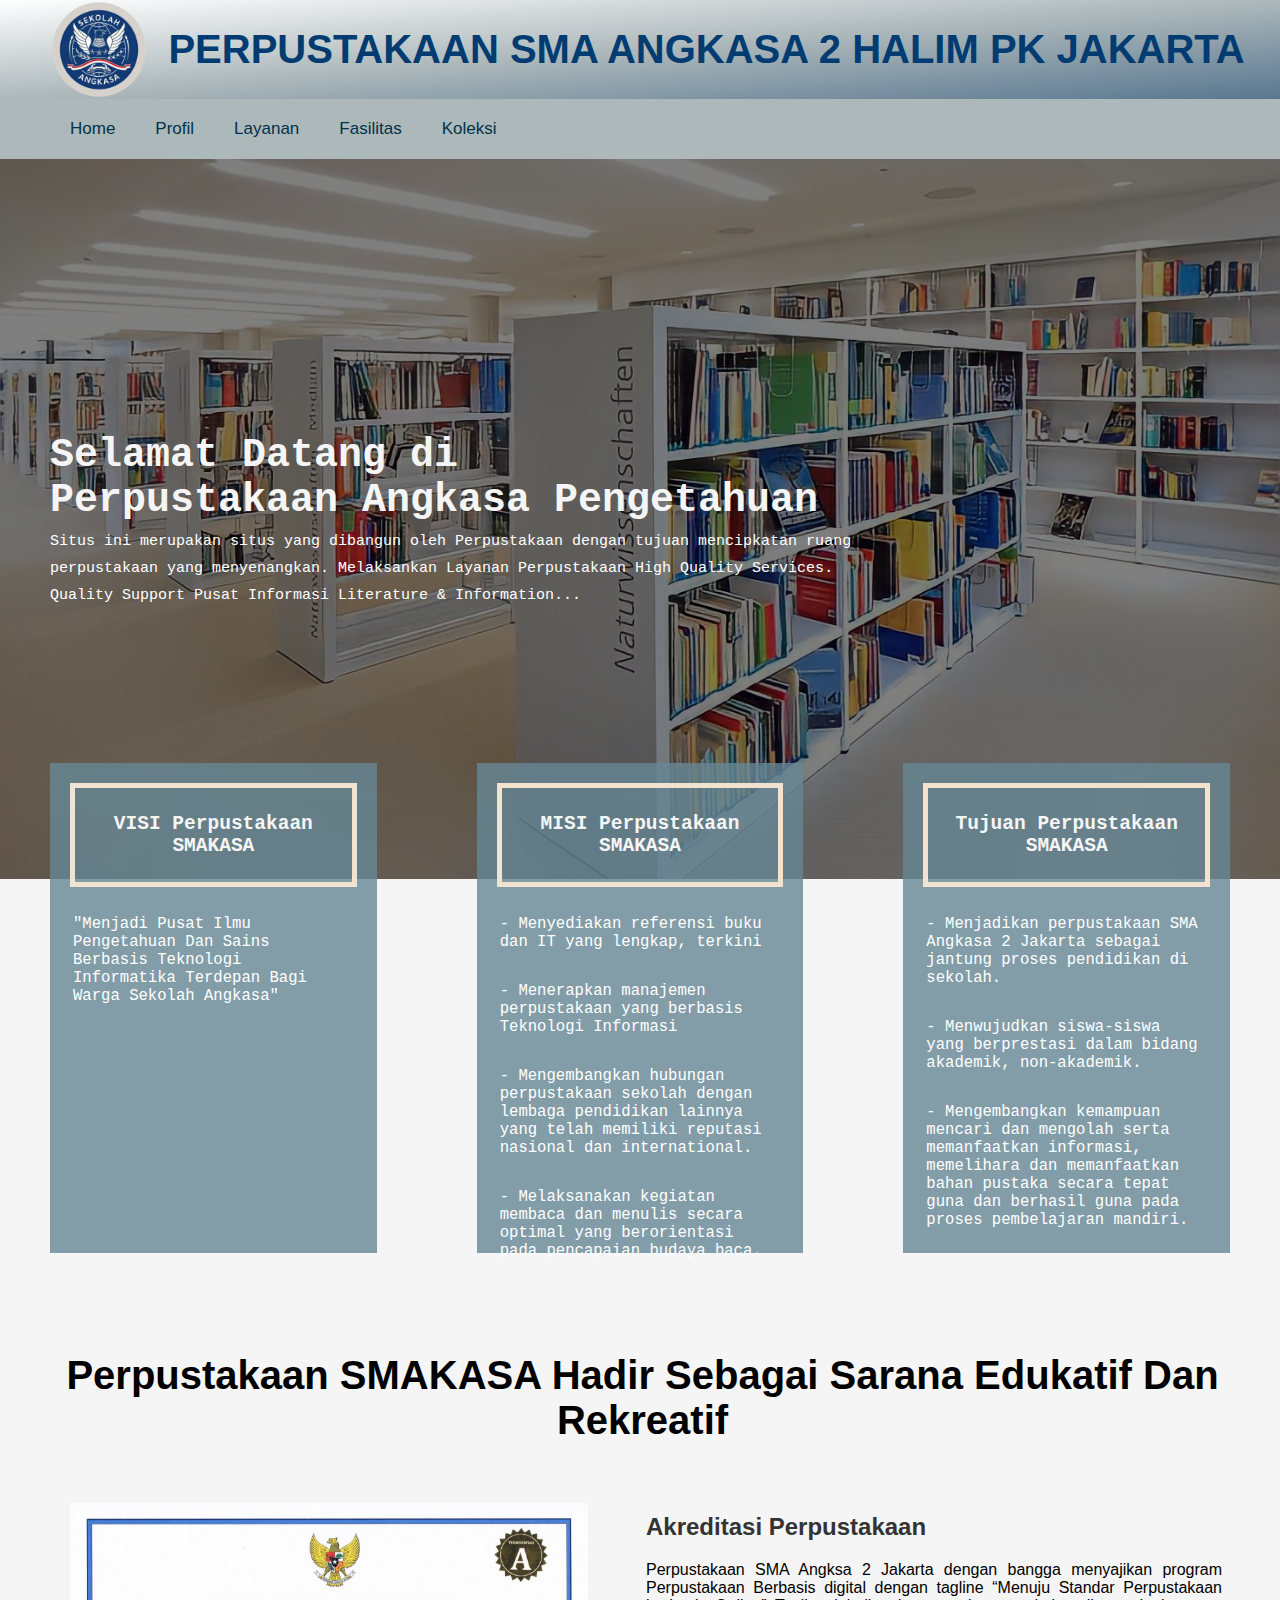
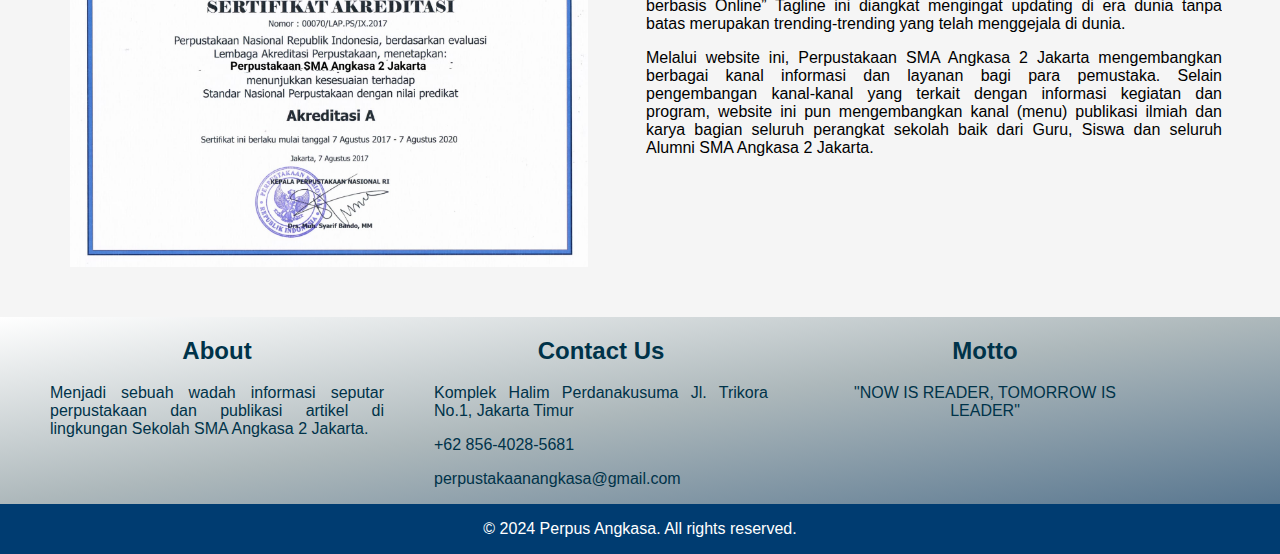
<file: index.html>
<!DOCTYPE html>
<html>

<head>
	<link rel="stylesheet" href="CSS/header.css">

	<title>HALAMAN UTAMA</title>
</head>

<body>
	<header>
		<img class="logo" src="LOGO&GAMBAR/logoo.png">
		<div>
			<h1> PERPUSTAKAAN SMA ANGKASA 2 HALIM PK JAKARTA</h1>
		</div>
	</header>
	<div class="navbar">
		<ul>
			<li><a href="index.html">Home</a></li>
			<li><a href="profil.html">Profil</a></li>
			<li><a href="layanan.html">Layanan</a></li>
			<li><a href="fasilitas.html">Fasilitas</a></li>
			<li><a href="koleksi.html">Koleksi</a></li>
		</ul>
	</div>
	<div class="banner">
		<h1>Selamat Datang di </h1>
		<h1>Perpustakaan Angkasa Pengetahuan</h1>
		<p>Situs ini merupakan situs yang dibangun oleh Perpustakaan dengan tujuan mencipkatan ruang </p>
		<p>perpustakaan yang menyenangkan. Melaksankan Layanan Perpustakaan High Quality Services. </p>
		<p>Quality Support Pusat Informasi Literature & Information...</p>
	</div>
	<div class="container">
		<div class="box">
			<h2>VISI Perpustakaan SMAKASA</h2>
			<p> "Menjadi Pusat Ilmu Pengetahuan Dan Sains Berbasis Teknologi Informatika
				Terdepan Bagi Warga Sekolah Angkasa"</p>
		</div>
		<div class="box">
			<h2>MISI Perpustakaan SMAKASA</h2>
			<p> - Menyediakan referensi buku dan IT yang lengkap, terkini </p>
			<p> - Menerapkan manajemen perpustakaan yang berbasis Teknologi Informasi</p>
			<p> - Mengembangkan hubungan perpustakaan sekolah dengan lembaga pendidikan lainnya yang telah memiliki
				reputasi nasional dan international. </p>
			<p> - Melaksanakan kegiatan membaca dan menulis secara optimal yang berorientasi pada pencapaian budaya
				baca.</p>
		</div>
		<div class="box">
			<h2>Tujuan Perpustakaan SMAKASA</h2>
			<p> - Menjadikan perpustakaan SMA Angkasa 2 Jakarta sebagai jantung proses pendidikan di sekolah.</p>
			<p> - Menwujudkan siswa-siswa yang berprestasi dalam bidang akademik, non-akademik.</p>
			<p> - Mengembangkan kemampuan mencari dan mengolah serta memanfaatkan informasi, memelihara dan memanfaatkan
				bahan pustaka secara tepat guna dan berhasil guna pada proses pembelajaran mandiri.</p>
		</div>
	</div>
	<div class="name">
		<h1> Perpustakaan SMAKASA Hadir Sebagai Sarana Edukatif Dan Rekreatif</h1>
	</div>
	<div class="contenn">
		<div class="conten">
			<h2> Akreditasi Perpustakaan</h2>
			<p> Perpustakaan SMA Angksa 2 Jakarta dengan bangga menyajikan program Perpustakaan Berbasis digital dengan tagline
			    “Menuju Standar Perpustakaan  berbasis Online” Tagline ini diangkat mengingat updating di era dunia tanpa batas merupakan 
				trending-trending yang telah menggejala di dunia.</p>
			<p> Melalui website ini, Perpustakaan SMA Angkasa 2 Jakarta mengembangkan
			    berbagai kanal informasi dan layanan bagi para pemustaka. Selain pengembangan kanal-kanal yang terkait dengan informasi kegiatan
				dan program, website ini pun mengembangkan kanal (menu) publikasi ilmiah dan karya bagian seluruh perangkat sekolah baik dari Guru,
				Siswa dan seluruh Alumni SMA Angkasa 2 Jakarta.</p>
		</div>
		<div class="gambarr">
			<img class="sertif" src="LOGO&GAMBAR/sertif.jpeg">
		</div>
	</div>
	<div class="footer1">
		<div class="isi">
			<h2> About </h2>
			<p> Menjadi sebuah wadah informasi seputar perpustakaan dan publikasi artikel di lingkungan Sekolah SMA
				Angkasa 2 Jakarta.</p>
		</div>
		<div class="isi">
			<h2> Contact Us </h2>
			<p> Komplek Halim Perdanakusuma Jl. Trikora No.1, Jakarta Timur </p>
			<p> +62 856-4028-5681 </p>
			<p> perpustakaanangkasa@gmail.com </p>
		</div>
		<div class="isi">
			<div class="isi3">
				<h2> Motto </h2>
				<p> "NOW IS READER, TOMORROW IS LEADER" </p>
			</div>
		</div>
	</div>
	<footer>
		<p>&copy; 2024 Perpus Angkasa. All rights reserved.</p>
	</footer>


</body>

</html>
</file>
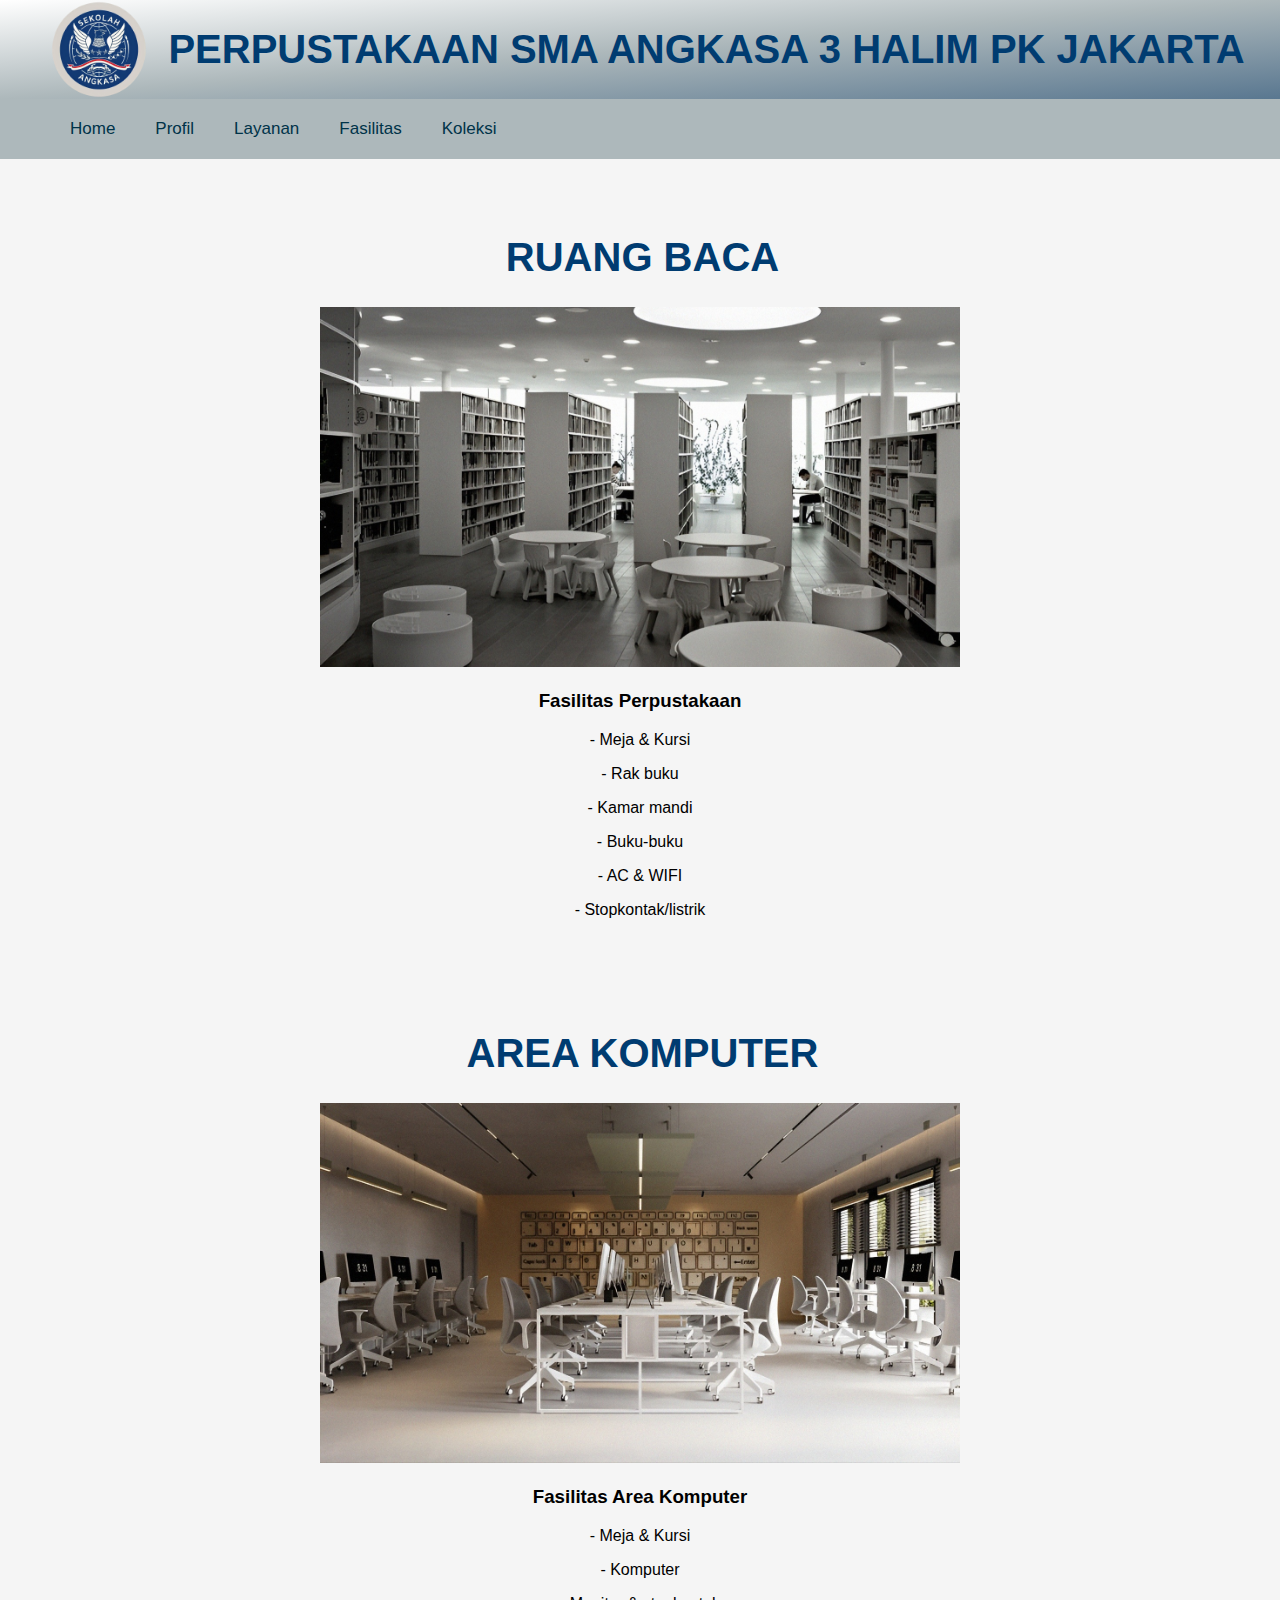
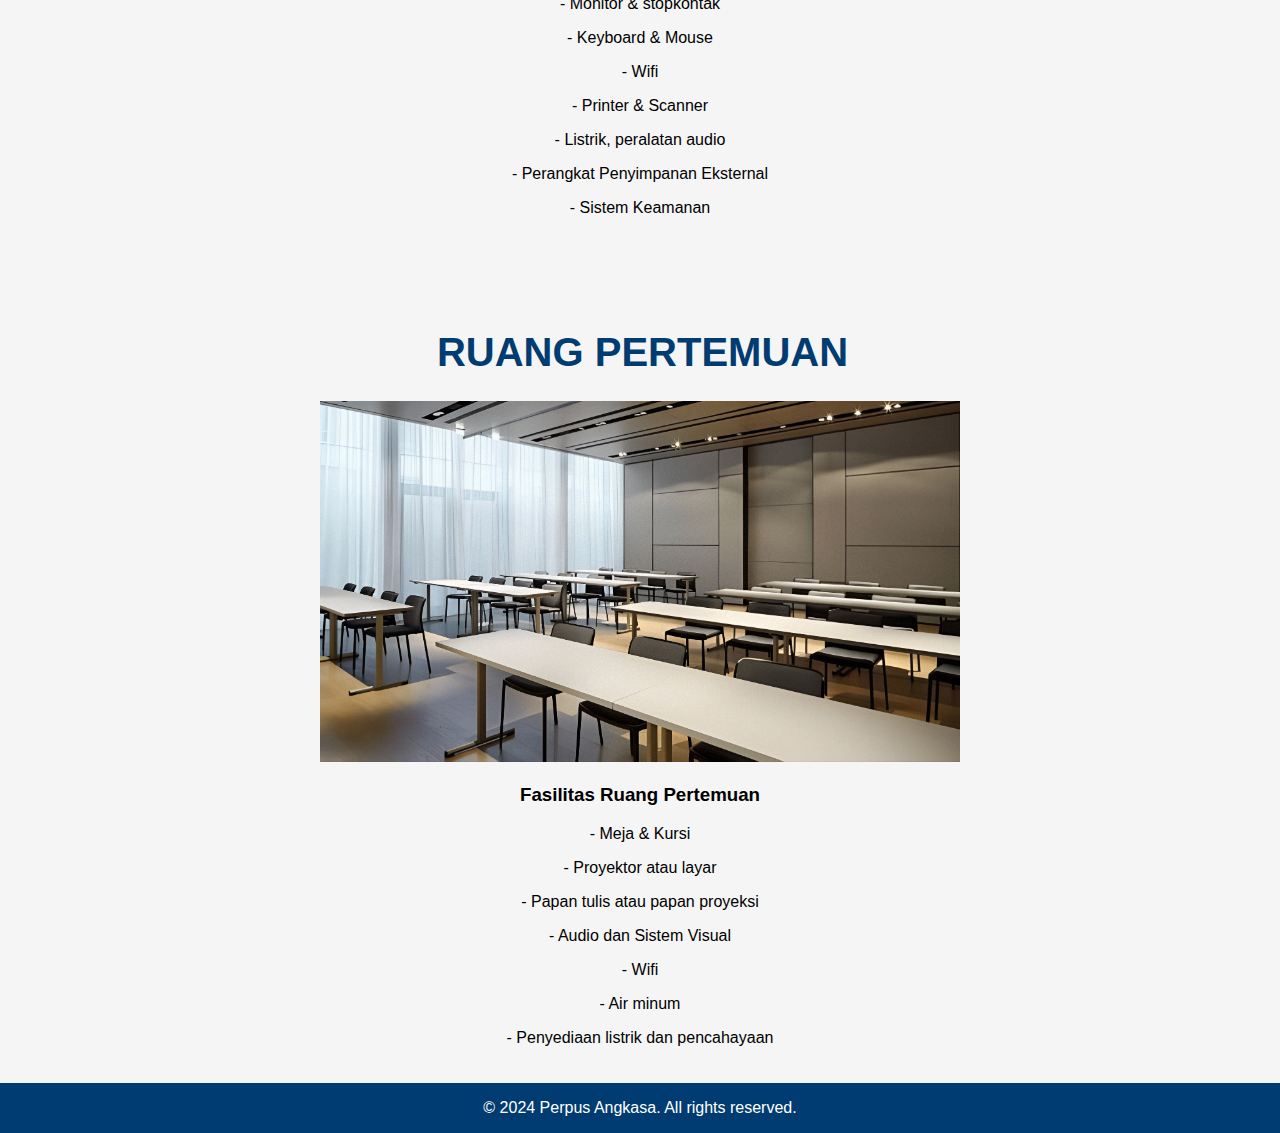
<file: fasilitas.html>
<!DOCTYPE html>
<html>

<head>
	<link rel="stylesheet" href="CSS/header.css">

	<title>FASILITAS</title>
</head>

<body>
	<header>
		<img class="logo" src="LOGO&GAMBAR/logoo.png">
		<div>
			<h1> PERPUSTAKAAN SMA ANGKASA 3 HALIM PK JAKARTA</h1>
		</div>
	</header>
	<div class="navbar">
		<ul>
			<li><a href="index.html">Home</a></li>
			<li><a href="profil.html">Profil</a></li>
			<li><a href="layanan.html">Layanan</a></li>
			<li><a href="fasilitas.html">Fasilitas</a></li>
			<li><a href="koleksi.html">Koleksi</a></li>
		</ul>
	</div>
	<div class="wadah4">
		<h1> RUANG BACA</h1>
		<img src="LOGO&GAMBAR/f1.jpg">
		<h3> Fasilitas Perpustakaan </h3>
		<p> - Meja & Kursi</p>
		<p> - Rak buku</p>
		<p> - Kamar mandi</p>
		<p> - Buku-buku</p>
		<p> - AC & WIFI </p>
		<p> - Stopkontak/listrik</p>
	</div>
	<div class="wadah4">
		<h1> AREA KOMPUTER</h1>
		<img src="LOGO&GAMBAR/f2.jpg">
		<h3> Fasilitas Area Komputer</h3>
		<p> - Meja & Kursi</p>
		<p> - Komputer</p>
		<p> - Monitor & stopkontak</p>
		<p> - Keyboard & Mouse</p>
		<p> - Wifi</p>
		<P> - Printer & Scanner</P>
		<p> - Listrik, peralatan audio </p>
		<p> - Perangkat Penyimpanan Eksternal </p>
		<p> - Sistem Keamanan</p>
	</div>

	<div class="wadah4">
		<h1> RUANG PERTEMUAN</h1>
		<img src="LOGO&GAMBAR/f3.jpg">
		<h3> Fasilitas Ruang Pertemuan</h3>
		<p> - Meja & Kursi</p>
		<p> - Proyektor atau layar</p>
		<p> - Papan tulis atau papan proyeksi</p>
		<p> - Audio dan Sistem Visual</p>
		<p> - Wifi</p>
		<P>- Air minum</P>
		<p> - Penyediaan listrik dan pencahayaan </p>
	</div>
	<footer>
		<p>&copy; 2024 Perpus Angkasa. All rights reserved.</p>
	</footer>
	

</body>

</html>
</file>
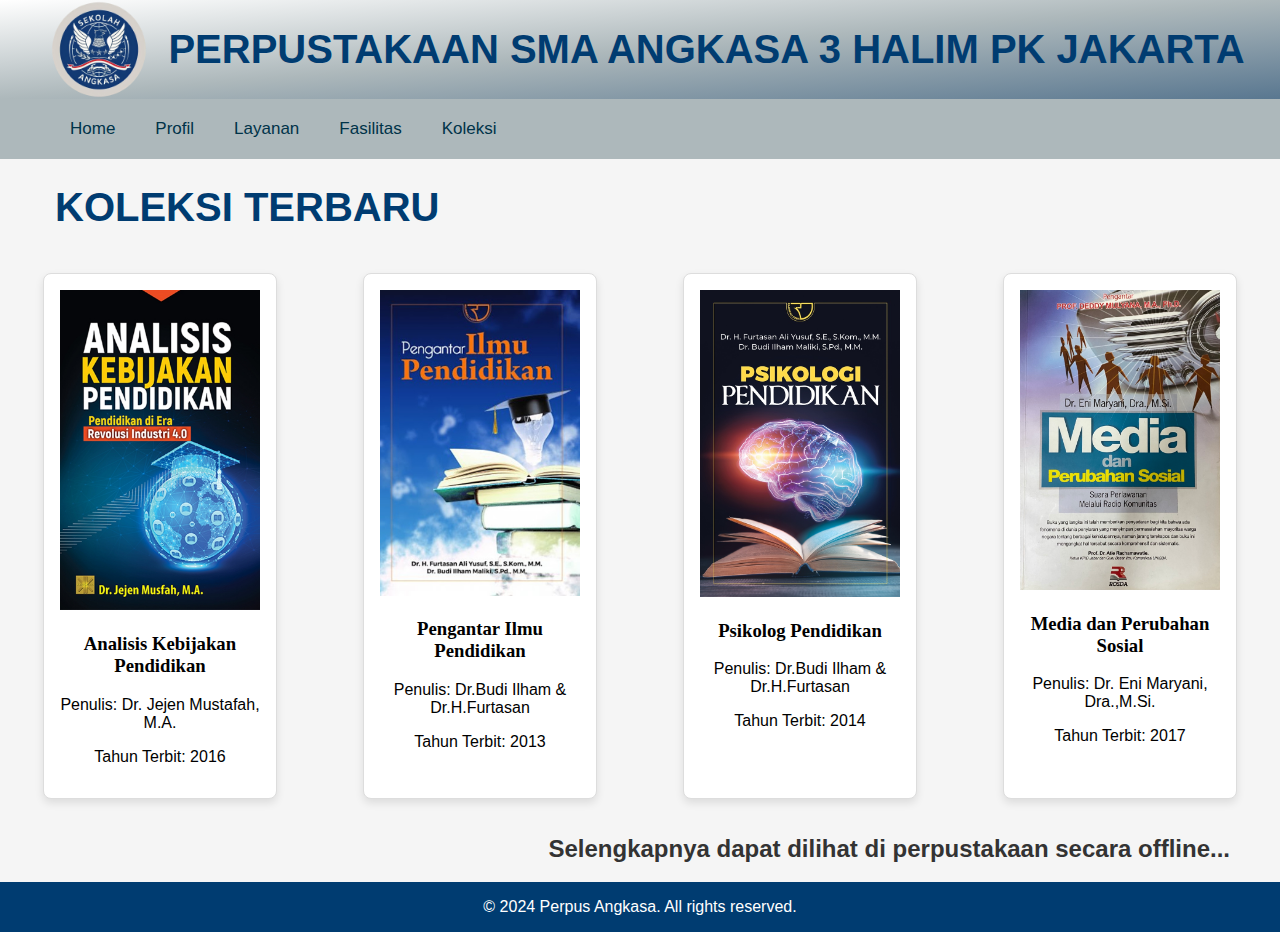
<file: koleksi.html>
<!DOCTYPE html>
<html>

<head>
	<link rel="stylesheet" href="CSS/header.css">

	<title>KOLEKSI</title>
</head>

<body>
<header>
		<img class="logo" src="LOGO&GAMBAR/logoo.png">
		<div>
			<h1> PERPUSTAKAAN SMA ANGKASA 3 HALIM PK JAKARTA</h1>
		</div>
	</header>
	<div class="navbar">
		<ul>
			<li><a href="index.html">Home</a></li>
			<li><a href="profil.html">Profil</a></li>
			<li><a href="layanan.html">Layanan</a></li>
			<li><a href="fasilitas.html">Fasilitas</a></li>
			<li><a href="koleksi.html">Koleksi</a></li>
		</ul>
	</div>
	
	    <div class="koleksi1">
			<h1> KOLEKSI TERBARU</h1>
		</div>
		<div class="book-container">
			<div class="book">
			  <img src="LOGO&GAMBAR/pen.jpg">
			  <h3>Analisis Kebijakan Pendidikan</h3>
			  <p>Penulis: Dr. Jejen Mustafah, M.A.</p>
			  <p>Tahun Terbit: 2016</p>
			</div>
		
			<div class="book">
			  <img src="LOGO&GAMBAR/pen2.jpg">
			  <h3>Pengantar Ilmu Pendidikan</h3>
			  <p>Penulis: Dr.Budi Ilham & Dr.H.Furtasan</p>
			  <p>Tahun Terbit: 2013</p>
			</div>
		
			<div class="book">
			  <img src="LOGO&GAMBAR/pen3.jpg">
			  <h3>Psikolog Pendidikan</h3>
			  <p>Penulis: Dr.Budi Ilham & Dr.H.Furtasan</p>
			  <p>Tahun Terbit: 2014</p>
			</div>

			<div class="book">
				<img src="LOGO&GAMBAR/mps.jpg" alt="Buku 4">
				<h3>Media dan Perubahan Sosial</h3>
				<p>Penulis: Dr. Eni Maryani, Dra.,M.Si.</p>
				<p>Tahun Terbit: 2017</p>
			  </div>
		  </div>
		  <div class="koleksi2">
			<h2> Selengkapnya dapat dilihat di perpustakaan secara offline...</h2>
		  </div>
		  <footer>
			<p>&copy; 2024 Perpus Angkasa. All rights reserved.</p>
		</footer>
		  
</body>

</html>
</file>
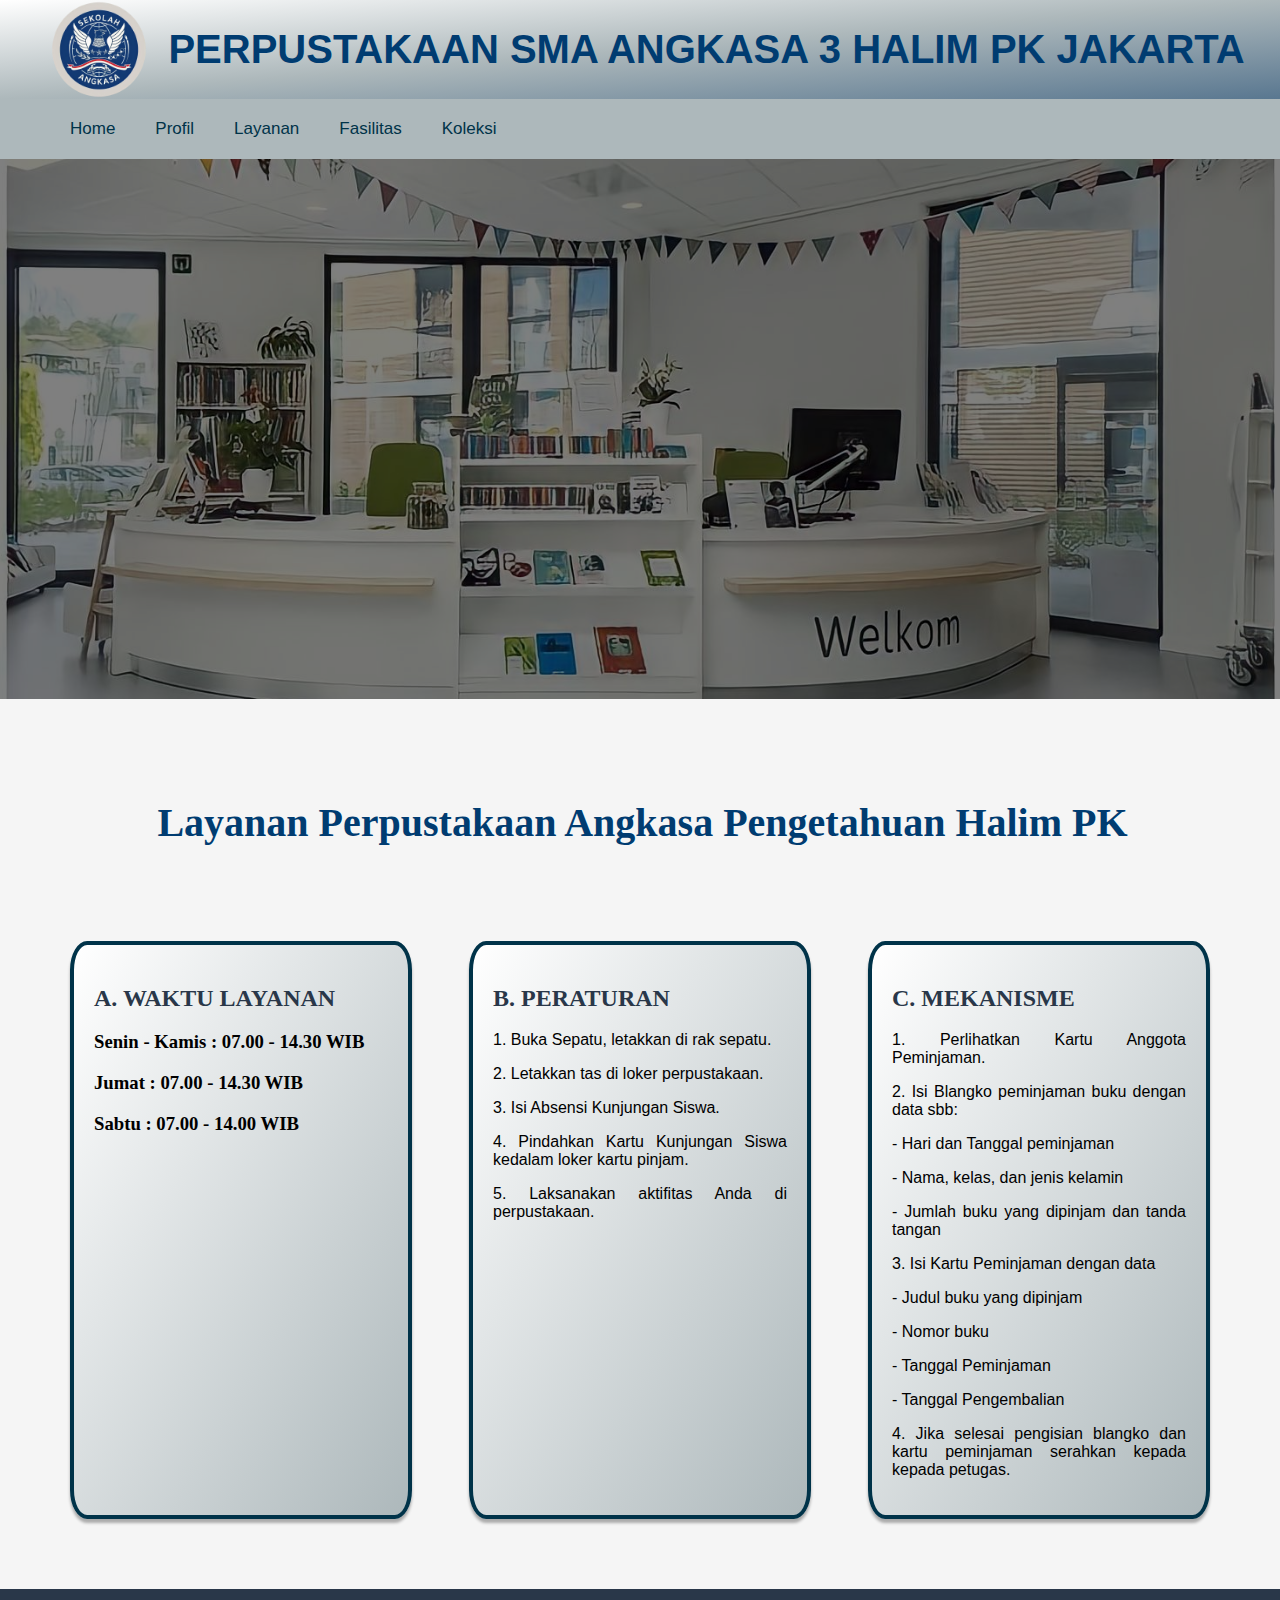
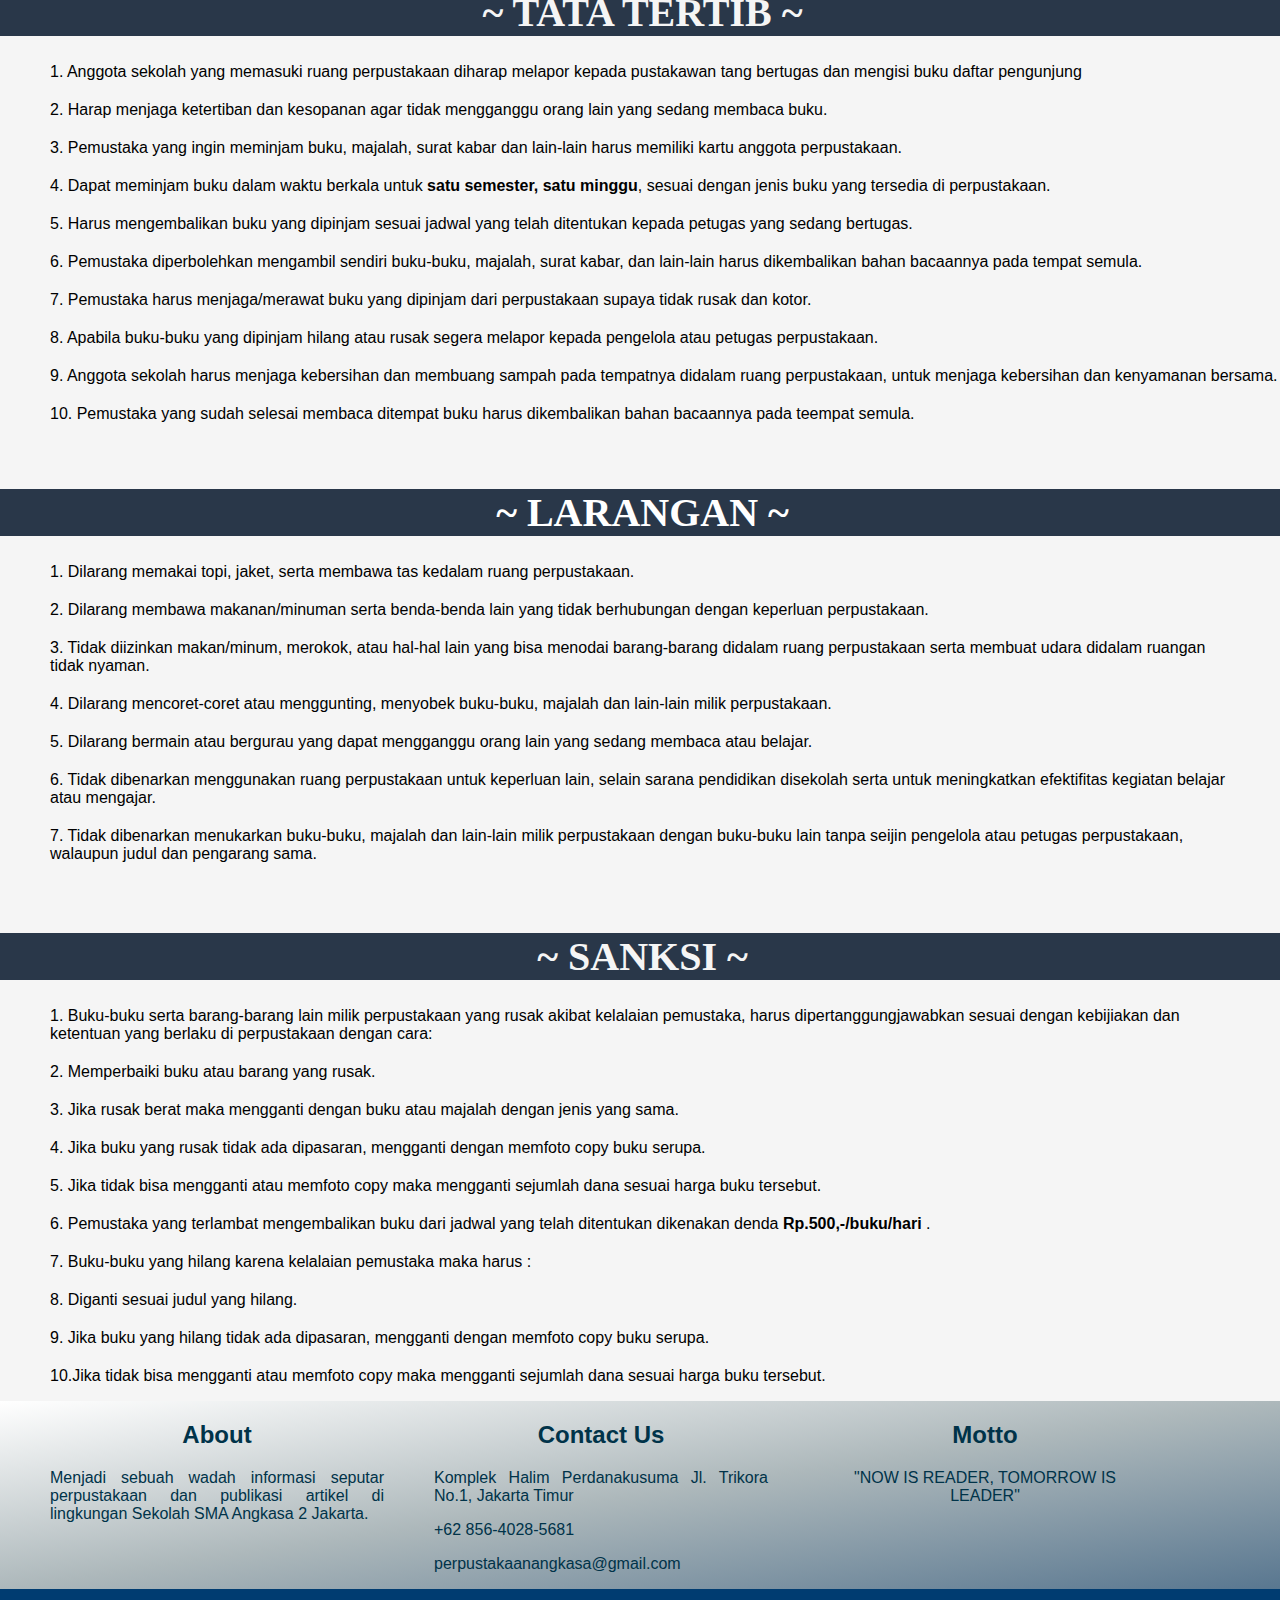
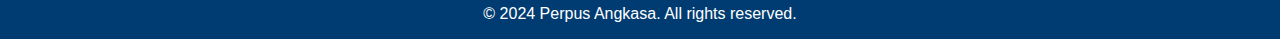
<file: layanan.html>
<!DOCTYPE html>
<html>

<head>
	<link rel="stylesheet" href="CSS/header.css">

	<title>LAYANAN</title>
</head>

<body>
	<header>
		<img class="logo" src="LOGO&GAMBAR/logoo.png">
		<div>
			<h1> PERPUSTAKAAN SMA ANGKASA 3 HALIM PK JAKARTA</h1>
		</div>
	</header>
	<div class="navbar">
		<ul>
			<li><a href="index.html">Home</a></li>
			<li><a href="profil.html">Profil</a></li>
			<li><a href="layanan.html">Layanan</a></li>
			<li><a href="fasilitas.html">Fasilitas</a></li>
			<li><a href="koleksi.html">Koleksi</a></li>
		</ul>
	</div>
	<div class="layanan">
	</div>
	<div class="title">
		<h1> Layanan Perpustakaan Angkasa Pengetahuan Halim PK </h1>
	</div>
	<div class="container2">
		<div class="text">
			<h2> A. WAKTU LAYANAN</h2>
			<h3> Senin - Kamis : 07.00 - 14.30 WIB</h3>
			<h3> Jumat : 07.00 - 14.30 WIB</h3>
			<h3> Sabtu : 07.00 - 14.00 WIB</h3>
		</div>
		<div class="text">
			<h2> B. PERATURAN </h2>
			<p> 1. Buka Sepatu, letakkan di rak sepatu.</p>
			<p> 2. Letakkan tas di loker perpustakaan.</p>
			<p> 3. Isi Absensi Kunjungan Siswa.</p>
			<p> 4. Pindahkan Kartu Kunjungan Siswa kedalam loker kartu pinjam.</p>
			<p> 5. Laksanakan aktifitas Anda di perpustakaan.</p>
		</div>
		<div class="text">
			<h2> C. MEKANISME</h2>
			<p> 1. Perlihatkan Kartu Anggota Peminjaman.</p>
			<p> 2. Isi Blangko peminjaman buku dengan data sbb:</p>
			<p> - Hari dan Tanggal peminjaman</p>
			<p> - Nama, kelas, dan jenis kelamin</p>
			<p> - Jumlah buku yang dipinjam dan tanda tangan</p>
			<p> 3. Isi Kartu Peminjaman dengan data</p>
			<p> - Judul buku yang dipinjam</p>
			<p> - Nomor buku</p>
			<p> - Tanggal Peminjaman</p>
			<p> - Tanggal Pengembalian</p>
			<p> 4. Jika selesai pengisian blangko dan kartu peminjaman serahkan kepada kepada petugas.</p>
		</div>
	</div>
	<div class="judul3">
		<h1> ~ TATA TERTIB ~</h1>
		<p> 1. Anggota sekolah yang memasuki ruang perpustakaan diharap melapor kepada pustakawan tang bertugas dan
			mengisi buku daftar pengunjung </p>
		<p> 2. Harap menjaga ketertiban dan kesopanan agar tidak mengganggu orang lain yang sedang membaca buku.</p>
		<p> 3. Pemustaka yang ingin meminjam buku, majalah, surat kabar dan lain-lain harus memiliki kartu anggota
			perpustakaan.</p>
		<p> 4. Dapat meminjam buku dalam waktu berkala untuk <b>satu semester, satu minggu</b>, sesuai dengan jenis buku
			yang tersedia di perpustakaan. </p>
		<p> 5. Harus mengembalikan buku yang dipinjam sesuai jadwal yang telah ditentukan kepada petugas yang sedang
			bertugas. </p>
		<p> 6. Pemustaka diperbolehkan mengambil sendiri buku-buku, majalah, surat kabar, dan lain-lain harus
			dikembalikan bahan bacaannya pada tempat semula.</p>
		<p> 7. Pemustaka harus menjaga/merawat buku yang dipinjam dari perpustakaan supaya tidak rusak dan kotor.</p>
		<p> 8. Apabila buku-buku yang dipinjam hilang atau rusak segera melapor kepada pengelola atau petugas
			perpustakaan.</p>
		<p> 9. Anggota sekolah harus menjaga kebersihan dan membuang sampah pada tempatnya didalam ruang perpustakaan,
			untuk menjaga kebersihan dan kenyamanan bersama. </p>
		<p> 10. Pemustaka yang sudah selesai membaca ditempat buku harus dikembalikan bahan bacaannya pada teempat
			semula. </p>
	</div>
	<div class="judul4">
		<h1> ~ LARANGAN ~</h1>
		<p> 1. Dilarang memakai topi, jaket, serta membawa tas kedalam ruang perpustakaan.</p>
		<p> 2. Dilarang membawa makanan/minuman serta benda-benda lain yang tidak berhubungan dengan keperluan perpustakaan.</p>
		<p> 3. Tidak diizinkan makan/minum, merokok, atau hal-hal lain yang bisa menodai barang-barang didalam ruang perpustakaan serta membuat udara didalam ruangan tidak nyaman.</p>
		<p> 4. Dilarang mencoret-coret atau menggunting, menyobek buku-buku, majalah dan lain-lain milik perpustakaan.</p>
		<p> 5. Dilarang bermain atau bergurau yang dapat mengganggu orang lain yang sedang membaca atau belajar.</p>
		<p> 6. Tidak dibenarkan menggunakan ruang perpustakaan untuk keperluan lain, selain sarana pendidikan disekolah serta untuk meningkatkan efektifitas kegiatan belajar atau mengajar.</p>
		<p> 7. Tidak dibenarkan menukarkan buku-buku, majalah dan lain-lain milik perpustakaan dengan buku-buku lain tanpa seijin pengelola atau petugas perpustakaan, walaupun judul dan pengarang sama.</p>
		<p></p>
		<p></p>
		<p></p>
	</div>
	<div class="judul5">
		<h1> ~ SANKSI ~</h1>
		<p> 1. Buku-buku serta barang-barang lain milik perpustakaan yang rusak akibat kelalaian pemustaka, harus
			dipertanggungjawabkan sesuai dengan kebijiakan dan ketentuan yang berlaku di perpustakaan dengan cara:</p>
		<p> 2. Memperbaiki buku atau barang yang rusak. </p>
		<p> 3. Jika rusak berat maka mengganti dengan buku atau majalah dengan jenis yang sama.</p>
		<p> 4. Jika buku yang rusak tidak ada dipasaran, mengganti dengan memfoto copy buku serupa.</p>
		<p> 5. Jika tidak bisa mengganti atau memfoto copy maka mengganti sejumlah dana sesuai harga buku tersebut.</p>
		<p> 6. Pemustaka yang terlambat mengembalikan buku dari jadwal yang telah ditentukan dikenakan denda
			<b> Rp.500,-/buku/hari </b>.</p>
		<p> 7. Buku-buku yang hilang karena kelalaian pemustaka maka harus :</p>
		<p> 8. Diganti sesuai judul yang hilang. </p>
		<p> 9. Jika buku yang hilang tidak ada dipasaran, mengganti dengan memfoto copy buku serupa.</p>
		<p> 10.Jika tidak bisa mengganti atau memfoto copy maka mengganti sejumlah dana sesuai harga buku tersebut.</p>
	
	</div>
	<div class="footer1">
		<div class="isi">
			<h2> About </h2>
			<p> Menjadi sebuah wadah informasi seputar perpustakaan dan publikasi artikel di lingkungan Sekolah SMA
				Angkasa 2 Jakarta.</p>
		</div>
		<div class="isi">
			<h2> Contact Us </h2>
			<p> Komplek Halim Perdanakusuma Jl. Trikora No.1, Jakarta Timur </p>
			<p> +62 856-4028-5681 </p>
			<p> perpustakaanangkasa@gmail.com </p>
		</div>
		<div class="isi">
			<div class="isi3">
				<h2> Motto </h2>
				<p> "NOW IS READER, TOMORROW IS LEADER" </p>
			</div>
		</div>
	</div>
	<footer>
		<p>&copy; 2024 Perpus Angkasa. All rights reserved.</p>
	</footer>

</body>

</html>
</file>
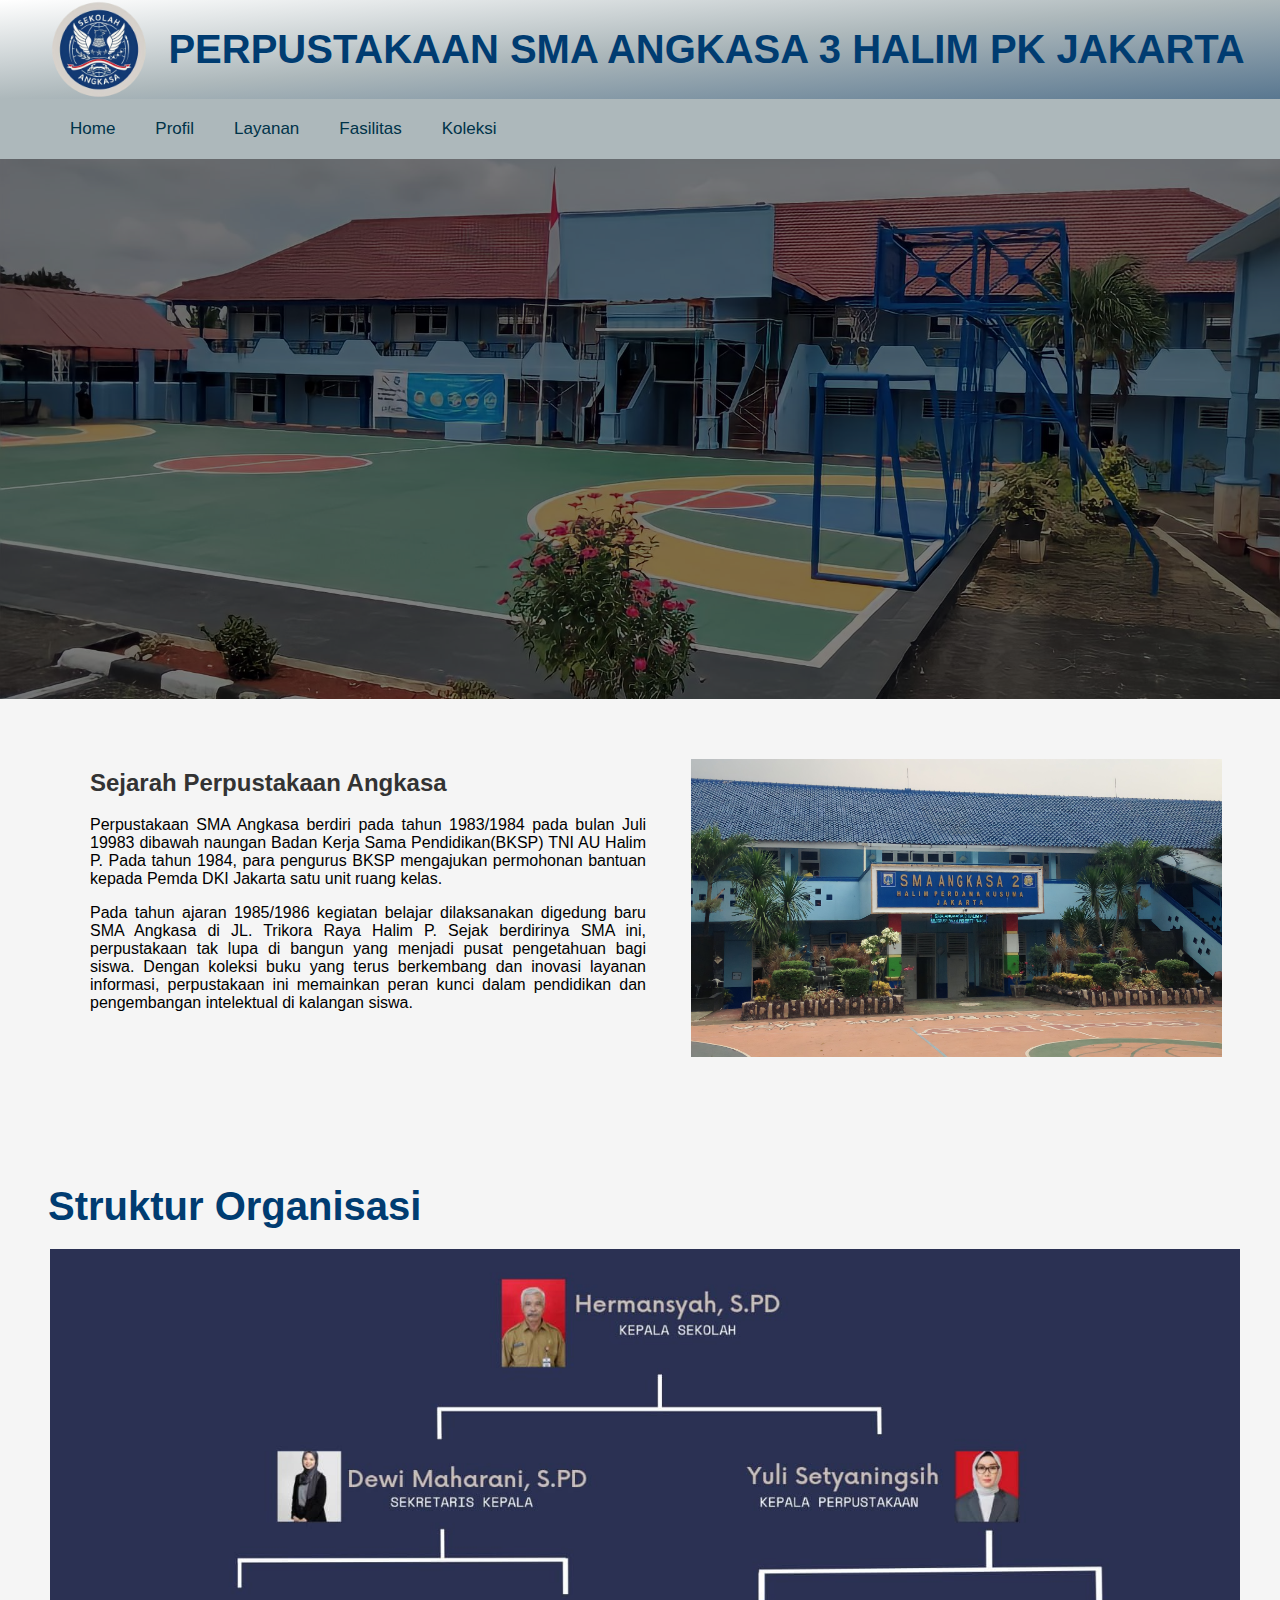
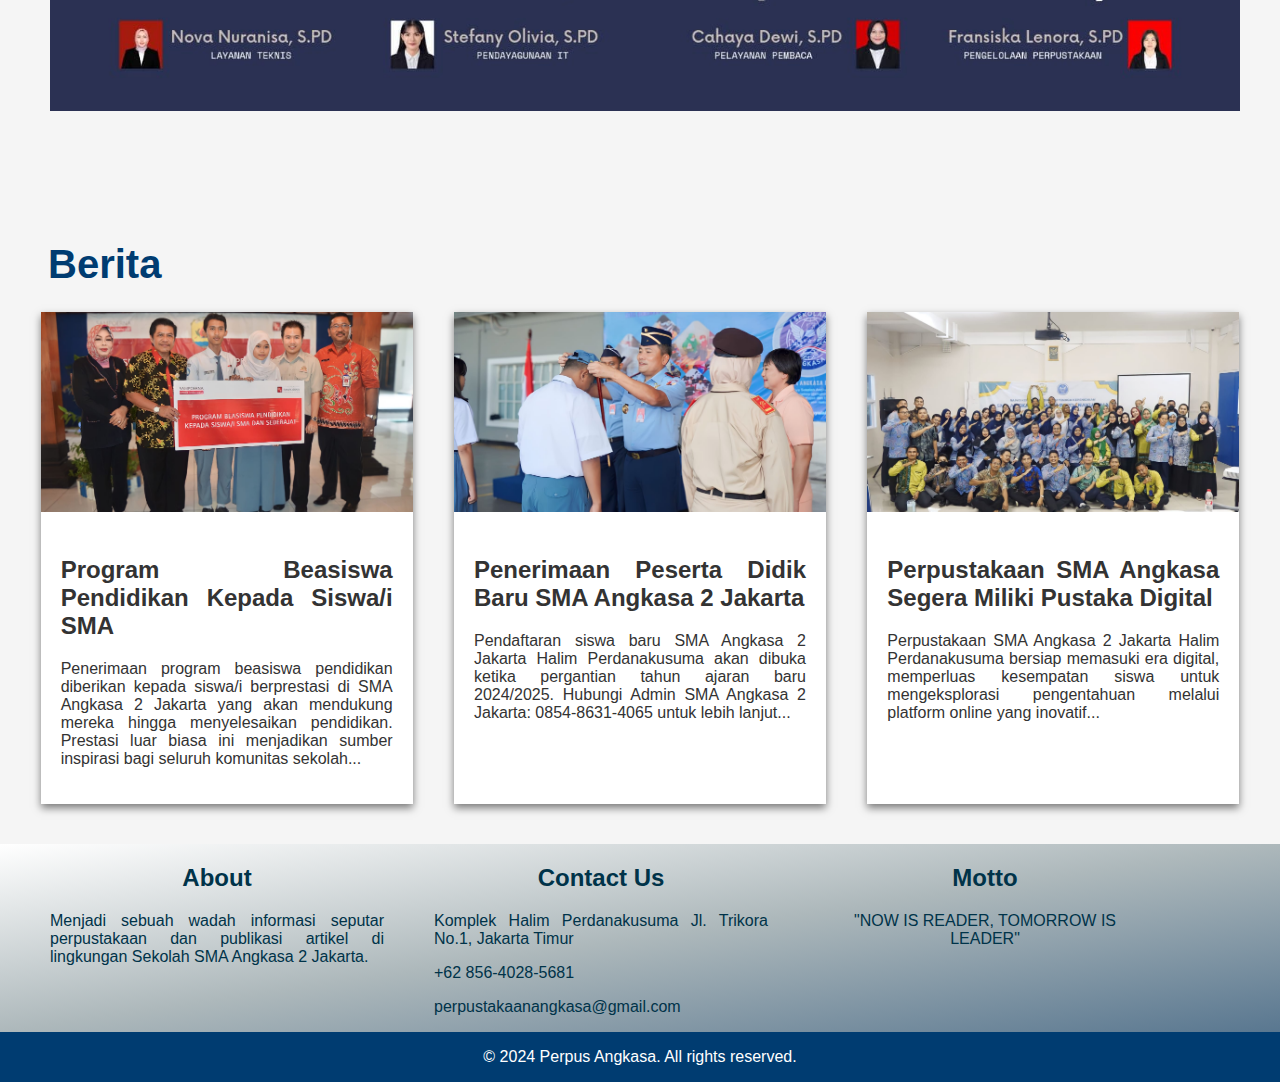
<file: profil.html>
<!DOCTYPE html>
<html>

<head>
	<link rel="stylesheet" href="CSS/header.css">

	<title>PROFIL</title>
</head>

<body>
<header>
		<img class="logo" src="LOGO&GAMBAR/logoo.png">
		<div>
			<h1> PERPUSTAKAAN SMA ANGKASA 3 HALIM PK JAKARTA</h1>
		</div>
	</header>
	<div class="navbar">
		<ul>
			<li><a href="index.html">Home</a></li>
			<li><a href="profil.html">Profil</a></li>
			<li><a href="layanan.html">Layanan</a></li>
			<li><a href="fasilitas.html">Fasilitas</a></li>
			<li><a href="koleksi.html">Koleksi</a></li>
		</ul>
	</div>
	<div class="profil"></div>

	<div class="container1">
		<div class="isi1">
			<h2> Sejarah Perpustakaan Angkasa </h2>
			<p> Perpustakaan SMA Angkasa berdiri pada tahun 1983/1984 pada bulan Juli 19983 dibawah naungan Badan Kerja Sama Pendidikan(BKSP) TNI AU Halim P.
				Pada tahun 1984, para pengurus BKSP mengajukan permohonan bantuan kepada Pemda DKI Jakarta satu unit ruang kelas.</p>
			<P> Pada tahun ajaran 1985/1986 kegiatan belajar dilaksanakan digedung baru SMA Angkasa di JL. Trikora Raya Halim P. Sejak berdirinya SMA ini, perpustakaan tak lupa di bangun
			    yang menjadi pusat pengetahuan bagi siswa. Dengan koleksi buku yang terus berkembang dan inovasi layanan informasi, perpustakaan ini memainkan 
			    peran kunci dalam pendidikan dan pengembangan intelektual di kalangan siswa.</p>
		</div>
		<div class="gambar">
			<img class="gambar1" src="LOGO&GAMBAR/sekolah.jpg">
		</div>
		</div>
		<div class="gambar2">
			<h1> Struktur Organisasi</h1>
			<img class="organisasi" src="LOGO&GAMBAR/so.jpeg">
		</div>
		<div class="judul">
			<h1> Berita</h1>
		</div>
    <main>
		<div class="artikel">
			<img src="LOGO&GAMBAR/bea.jpeg">
			<div class="content">
				<h2> Program Beasiswa Pendidikan Kepada Siswa/i SMA </h2>
				<p> Penerimaan program beasiswa pendidikan diberikan kepada siswa/i berprestasi di SMA Angkasa 2 Jakarta
				yang akan mendukung mereka hingga menyelesaikan pendidikan. Prestasi luar biasa ini menjadikan sumber
				inspirasi bagi seluruh komunitas sekolah...</p>
		</div>	
		</div>
		<div class="artikel">
            <img src="LOGO&GAMBAR/men.jpeg">
			<div class="content">
				<h2> Penerimaan Peserta Didik Baru SMA Angkasa 2 Jakarta </h2>
				<p> Pendaftaran siswa baru SMA Angkasa 2 Jakarta Halim Perdanakusuma akan dibuka ketika pergantian tahun ajaran baru 2024/2025.
				Hubungi Admin SMA Angkasa 2 Jakarta: 0854-8631-4065 untuk lebih lanjut...</p>
			</div>
			</div>
			<div class="artikel">
				<img src="LOGO&GAMBAR/ptk.jpeg">
				<div class="content">
					<h2> Perpustakaan SMA Angkasa Segera Miliki Pustaka Digital   </h2>
					<p> Perpustakaan SMA Angkasa 2 Jakarta Halim Perdanakusuma bersiap memasuki era digital, memperluas kesempatan siswa untuk
					mengeksplorasi pengentahuan melalui platform online yang inovatif...</p>
				</div>
		</div>
	</main>
	<div class="footer1">
		<div class="isi">
			<h2> About </h2>
			<p> Menjadi sebuah wadah informasi seputar perpustakaan dan publikasi artikel di lingkungan Sekolah SMA
				Angkasa 2 Jakarta.</p>
		</div>
		<div class="isi">
			<h2> Contact Us </h2>
			<p> Komplek Halim Perdanakusuma Jl. Trikora No.1, Jakarta Timur </p>
			<p> +62 856-4028-5681 </p>
			<p> perpustakaanangkasa@gmail.com </p>
		</div>
		<div class="isi">
			<div class="isi3">
				<h2> Motto </h2>
				<p> "NOW IS READER, TOMORROW IS LEADER" </p>
			</div>
		</div>
	</div>
	<footer>
		<p>&copy; 2024 Perpus Angkasa. All rights reserved.</p>
	</footer>
	
		
</body>

</html>
</file>
<file: CSS/header.css>
body {
	margin: 0;
	padding: 0;
	background-color: whitesmoke;
	overflow: scroll;
	display: flex;
	flex-direction: column;
}

header {
	background-image: linear-gradient(to bottom right, white, #adb8bb, #597790);
	display: flex;
	padding-left: 50px;
}

.logo {
	max-width: 8%;
	height: auto;
	margin-right: 15px;
}

h1 {
	color: #003c71;
	padding-left: 5px;
	font-size: 40px;
	font-family: 'Franklin Gothic Medium', 'Arial Narrow', Arial, sans-serif;
}

/*navbar_index.html*/
.navbar {
	background-color: #adb8bb;
	padding-left: 50px;
	overflow: hidden;
	font-family: 'Franklin Gothic Medium', 'Arial Narrow', Arial, sans-serif;
}

.navbar ul {
	padding: 0;
	margin: 0;
	width: 100vw;
	display: flex;
	list-style-type: none;
}

.navbar li {
	float: left;
}

.navbar li a {
	color: #003349;
	padding: 20px;
	font-size: 17px;
	display: block;
	text-decoration: none;
}

.navbar li a:hover {
	background-color: rgb(221, 224, 223);
}

/*conten1_index.html*/

.banner {
	height: 80vh;
	background-image: url(../LOGO&GAMBAR/perpus.jpg);
	background-size: cover;
	background-position: center;
	flex-direction: column;
	justify-content: center;
	align-items: justify;
	position: relative;
	display: flex;
}

.banner:after {
	background-color: rgba(0, 0, 0, .5);
	content: "";
	display: block;
	position: absolute;
	top: 0;
	left: 0;
	right: 0;
	bottom: 0;
}

.banner h1 {
	color: whitesmoke;
	margin: 0;
	padding-left: 50px;
	font-size: -100%;
	font-family: monospace;
	z-index: 1;
}

.banner p {
	color: white;
	margin: 0;
	margin-top: 10px;
	padding-left: 50px;
	font-size: 15px;
	font-family: monospace;
	z-index: 1;
}

.container {
	box-sizing: border-box;
	display: flex;
	justify-content: center;
}

.box {
	background-color: rgb(103, 135, 149, .8);
	background-size: cover;
	width: 500px;
	height: 450px;
	padding: 20px;
	margin-left: 50px;
	margin-right: 50px;
	margin-top: -9%;
	align-items: center;
	z-index: 1;
}

.box h2 {
	color: whitesmoke;
	border: 5px solid #f2e3d0;
	margin: 0;
	padding-top: 25px;
	padding-bottom: 25px;
	text-align: center;
	font-family: monospace;
}

.box p {
	padding: 3px;
	text-align: left;
	margin: 0;
	margin-top: 25px;
	margin-left: 0;
	color: white;
	font-family: monospace;
	font-size: larger;
}

.contenn {
	width: 90%;
	margin-top: 25px;
	margin-bottom: 50px;
	overflow: hidden;
	padding-left: 70px;
}

/*conten2_index.html*/

.name h1 {
	text-align: center;
	margin-left: 50px;
	margin-right: 50px;
	margin-top: 100px;
	margin-bottom: 25px;
	color: black;
	font-family: 'Franklin Gothic Medium', 'Arial Narrow', Arial, sans-serif;
}

.conten {
	width: 50%;
	float: right;
	box-sizing: border-box;
	margin: 0;
	margin-bottom: 25px;
}

.conten p, h2 {
	color: black;
	margin-left: 0;
	text-align: justify;
	font-family: 'Segoe UI', Tahoma, Geneva, Verdana, sans-serif;
}

.gambarr {
	float: left;
	width: 50%;
	padding-top: 10px;
	box-sizing: border-box;
}

.sertif {
	width: 90%;
	height: auto;
	display: block;
}

/* footer_index.html*/

.footer1 {
	background-image: linear-gradient(to bottom right, white, #adb8bb, #597790);
	width: auto;
	margin: 0 auto ;
	overflow: hidden;
}

.isi {
	padding-left: 50px;
	width: 30%;
	float: left;
	box-sizing: border-box;
}

.isi h2 {
	color: #003349;
	text-align: center;
	font-family: 'Trebuchet MS', 'Lucida Sans Unicode', 'Lucida Grande', 'Lucida Sans', Arial, sans-serif

}

.isi p {
	color: #003349;
	text-align: justify;
	padding-bottom: 0;
	font-family:'Trebuchet MS', 'Lucida Sans Unicode', 'Lucida Grande', 'Lucida Sans', Arial, sans-serif
}

.isi3 p {
	color: #003349;
	text-align: center;
	font-family: 'Trebuchet MS', 'Lucida Sans Unicode', 'Lucida Grande', 'Lucida Sans', Arial, sans-serif

}

footer {
	background-color: #003c71;
	color: #fff;
	bottom: 0;
	text-align: center;
}


/*profil.html*/

.profil {
	height: 60vh;
	background-image: url(../LOGO&GAMBAR/sk.jpg);
	background-size: cover;
	background-position: center;
	flex-direction: column;
	justify-content: center;
	align-items: justify;
	position: relative;
	display: flex;
}

.profil:after {
	background-color: rgba(0, 0, 0, .5);
	content: "";
	display: block;
	position: absolute;
	top: 0;
	left: 0;
	right: 0;
	bottom: 0;
}
/*conten1_profil.html*/

.container1 {
	width: 90%;
	margin-top: 50px;
	display: flex;
	padding-left: 70px;
}

.isi1 {
	width: 50%;
	float: left;
	box-sizing: border-box;
	padding-left: 20px;
	margin: 0;
}

.isi1 p, h2 {
	margin-left: 0;
	text-align: justify;
	font-family: 'Segoe UI', Tahoma, Geneva, Verdana, sans-serif;
}

.gambar {
	float: right;
	width: 50%;
	padding-top: 10px;
	padding-left: 45px;
	box-sizing: border-box;
}


.gambar1 {
	width: 100%;
	height: auto;
	display: block;
}

/*conten2_profil.html*/

.gambar2 h1{
	text-align: justify;
	margin-left: 43px;
	margin-bottom: 20px;
	padding-top: 100px;
}

.organisasi{
	width: 93%;
	height: auto;
	margin-left: 50px;
	margin-right: 50px;
}

/*conten3_profil.html*/
.judul h1 {
	text-align: justify;
	margin-left: 43px;
	margin-bottom: 5px;
	padding-top: 100px;
}

main {
	display: flex;
	justify-content: space-around;
	flex-wrap: wrap;
	padding: 20px;
}

.artikel {
	width: 30%;
	background-color: #fff;
	box-shadow: 0 4px 8px rgba(0, 0, 0, .5);
	margin-bottom: 20px;
	overflow: hidden;
}

.artikel img {
	width: 100%;
	height: 200px;
	object-fit: cover;
}

.artikel .content {
	padding: 20px;
}

.content p, h2 {
	color: #333;
	margin-left: 0;
	text-align: justify;
	font-family: 'Segoe UI', Tahoma, Geneva, Verdana, sans-serif;
}

/*conent1-layanan.html*/

.layanan {
	height: 60vh;
	background-image: url(../LOGO&GAMBAR/ly.jpg);
	background-size: cover;
	background-position: center;
	flex-direction: column;
	justify-content: center;
	align-items: justify;
	position: relative;
	display: flex;
}

.layanan:after {
	background-color: rgba(0, 0, 0, .5);
	content: "";
	display: block;
	position: absolute;
	top: 0;
	left: 0;
	right: 0;
	bottom: 0;
}

.title h1{
	text-align: center;
	margin-left: 50px;
	margin-right: 50px;
	margin-top: 100px;
	margin-bottom: 25px;
	font-family: Cambria, Cochin, Georgia, Times, 'Times New Roman', serif;
}

.container2 {
	max-width: 1000vh;
	margin: 0 auto;
	padding: 20px;
	margin-top: 50px;
	margin-right: 50px;
	margin-left: 50px;
	display: flex;
	justify-content: space-between;
}

.text h2{
	color: #293749;
	align-items: center;
	font-family: Cochin, Georgia, Times, 'Times New Roman', serif;
} 

.text{
	width: 30%;
	padding: 20px;
	background-image: linear-gradient(to bottom right, white, #adb8bb);
	box-sizing: border-box;
	border-radius: 5%;
	border: 4px solid #003349 ;
	text-align: justify;
	box-shadow: 0 4px 3px rgba(0, 0, 0, .3);
	font-family: Cambria, Cochin, Georgia, Times, 'Times New Roman', serif;
	
}

.judul3 h1{

	background-color: #293749;
	margin-top: 50px;
	background-size: contain;
	text-align: center;
	color: whitesmoke;
	font-family: Cambria, Cochin, Georgia, Times, 'Times New Roman', serif;
	
}

.judul3 p{
	margin-top: 20px;
	padding-left: 50px;
	font-family: 'Segoe UI', Tahoma, Geneva, Verdana, sans-serif;
}

.judul4 h1{

	background-color: #293749;
	margin-top: 50px;
	background-size: contain;
	text-align: center;
	color: white;
	font-family: Cambria, Cochin, Georgia, Times, 'Times New Roman', serif;;
	
}

.judul4 p{
	margin-top: 20px;
	padding-right: 50px;
	padding-left: 50px;
	font-family: 'Segoe UI', Tahoma, Geneva, Verdana, sans-serif;
}

.judul5 h1{

	background-color: #293749;
	margin-top: 50px;
	background-size: contain;
	text-align: center;
	color: whitesmoke;
	font-family: Cambria, Cochin, Georgia, Times, 'Times New Roman', serif;
	
}

.judul5 p{
	margin-top: 20px;
	padding-right: 50px;
	padding-left: 50px;
	font-family: 'Segoe UI', Tahoma, Geneva, Verdana, sans-serif;
}
/*fasilitas.html*/

.wadah4 {
	align-content: center;
	text-align: center;
	margin-bottom: 20px;
	margin-top: 50px;
}

.wadah4 img {
	max-width: 50%;
	height: auto;
}

.wadah4 h3, p{
	font-family: 'Segoe UI', Tahoma, Geneva, Verdana, sans-serif;
}

/*koleksi.html*/
.koleksi1 h1{
	margin-left: 50px;
}

.book-container {
	display: flex;
	justify-content: space-around;
	flex-wrap: wrap;
}

.book {
	background-color: #fff;
	border: 1px solid #ddd;
	border-radius: 8px;
	box-shadow: 0 4px 8px rgba(0, 0, 0, 0.1);
	margin: 16px;
	padding: 16px;
	max-width: 200px;
	text-align: center;
}

.book img {
	max-width: 100%;
	height: auto;
}


.koleksi2 h2{
	text-align:right;
	padding-right: 50px;
}
</file>
